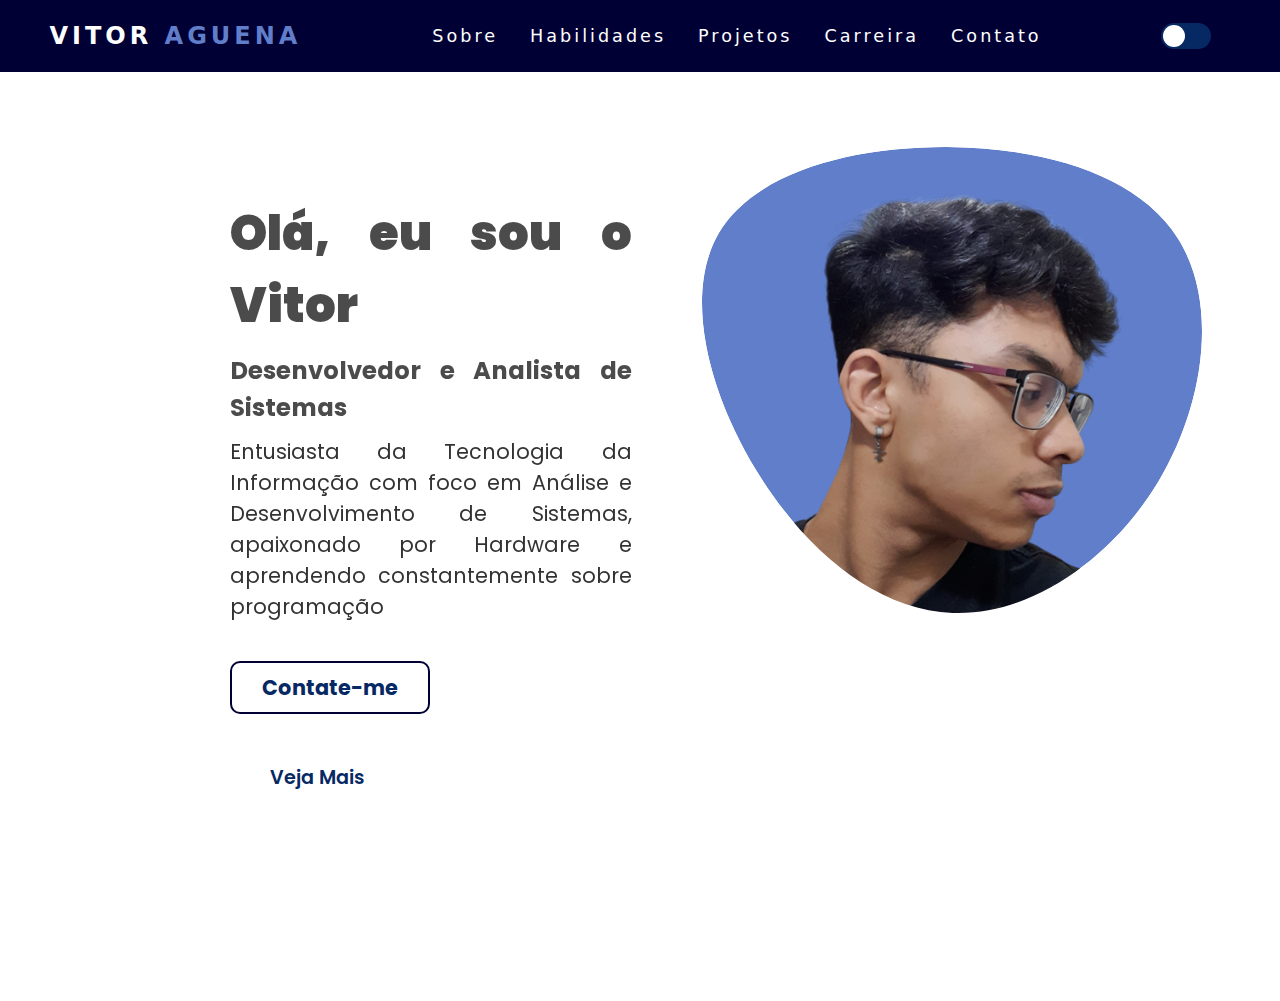
<file: index.html>
<!DOCTYPE html>
<html lang="pt-br">

<head>
  <meta charset="UTF-8" />
  <meta http-equiv="X-UA-Compatible" content="IE=edge" />
  <meta name="viewport" content="width=device-width, initial-scale=1.0" />
  <title>Personal Portfolio</title>

  <!-- linkando CSS -->
  <link rel="stylesheet" href="./css/style.css" />

  <!-- Linkando Google Fonts -->
  <link rel="preconnect" href="https://fonts.googleapis.com">
  <link rel="preconnect" href="https://fonts.gstatic.com" crossorigin>
  <link href="https://fonts.googleapis.com/css2?family=Poppins:wght@300&display=swap" rel="stylesheet">

  <!-- font awesome -->
  <link rel="stylesheet" href="https://cdnjs.cloudflare.com/ajax/libs/font-awesome/6.1.1/css/all.min.css"
    integrity="sha512-KfkfwYDsLkIlwQp6LFnl8zNdLGxu9YAA1QvwINks4PhcElQSvqcyVLLD9aMhXd13uQjoXtEKNosOWaZqXgel0g=="
    crossorigin="anonymous" referrerpolicy="no-referrer" />

</head>

<body>
  <header class="header-page">
    <nav id="nav">
      <a href="#top">
        <h1 class="header-title">VITOR <span class="title-span">AGUENA</span></h1>
      </a>
      <div class="mobile-menu">
        <div class="line1"></div>
        <div class="line2"></div>
        <div class="line3"></div>
      </div>
      <ul class="nav-list">
        <li><a href="#sobre">Sobre</a></li>
        <li><a href="#">Habilidades</a></li>
        <li><a href="#">Projetos</a></li>
        <li><a href="#">Carreira</a></li>
        <li><a href="#">Contato</a></li>
      </ul>
      <div>
        <input type="checkbox" class="header-chk" id="chk">
        <label class="header-label" for="chk">
          <i class="fa-solid fa-moon"></i>
          <i class="fa-solid fa-sun"></i>
          <div class="header-ball"></div>
        </label>
      </div>
    </nav>
  </header>
  <main class="hero">
    <div class="home">
      <div class="home-links">
        <a href="https://github.com/vitoraguena17" target="_blank"><i class="fa-brands fa-github"></i></a>
        <a href="https://www.linkedin.com/in/vitor-matos-matsumoto-aguena-019179269/" target="_blank"><i
            class="fa-brands fa-linkedin"></i></a>
        <a href="https://api.whatsapp.com/send?phone=+5511965265401&text=Ol%C3%A1%2C+vim+pelo+seu+Portfolio+%F0%9F%98%81%21"
          target="_blank"><i class="fa-brands fa-whatsapp"></i></a>
        <a href="https://www.instagram.com/vitor__aguena/" target="_blank"><i class="fa-brands fa-instagram"></i></a>
      </div>
      <div class="home-text">
        <h1 class="home-title">Olá, eu sou o Vitor </h1>
        <h3 class="home-subtitle">Desenvolvedor e Analista de Sistemas</h3>
        <p class="home-description"> Entusiasta da Tecnologia da Informação com foco em Análise e Desenvolvimento de
          Sistemas, apaixonado por
          Hardware e aprendendo constantemente sobre programação</p>
        <div class="home-contact"><a href="" class="home-btn">Contate-me</a></div>
        <div class="home-more"><a href="#sobre" class="home-btn-more"> <span>Veja Mais</span> <i
              class="fa-solid fa-arrow-down"></i>
          </a></div>
      </div>
      <div class="home-img">
        <svg class="gallery" viewBox="0 0 200 187" xmlns="http://www.w3.org/2000/svg"
          xmlns:xlink="http://www.w3.org/1999/xlink">
          <mask id="mask0" mask-type="alpha">
            <path d="M190.312 36.4879C206.582 62.1187 201.309 102.826 182.328 134.186C163.346 165.547 
              130.807 187.559 100.226 186.353C69.6454 185.297 41.0228 161.023 21.7403 129.362C2.45775 
              97.8511 -7.48481 59.1033 6.67581 34.5279C20.9871 10.1032 59.7028 -0.149132 97.9666 
              0.00163737C136.23 0.303176 174.193 10.857 190.312 36.4879Z" />
          </mask>
          <g mask="url(#mask0)">
            <path d="M190.312 36.4879C206.582 62.1187 201.309 102.826 182.328 134.186C163.346 
              165.547 130.807 187.559 100.226 186.353C69.6454 185.297 41.0228 161.023 21.7403 
              129.362C2.45775 97.8511 -7.48481 59.1033 6.67581 34.5279C20.9871 10.1032 59.7028 
              -0.149132 97.9666 0.00163737C136.23 0.303176 174.193 10.857 190.312 36.4879Z" />
            <image class="hero-img" href="image/eu.png" x='8' />
          </g>
        </svg>

      </div>
    </div>

    <div class="about">
    </div>
  </main>
  <script src="./js/script.js"></script>
</body>

</html>
</file>
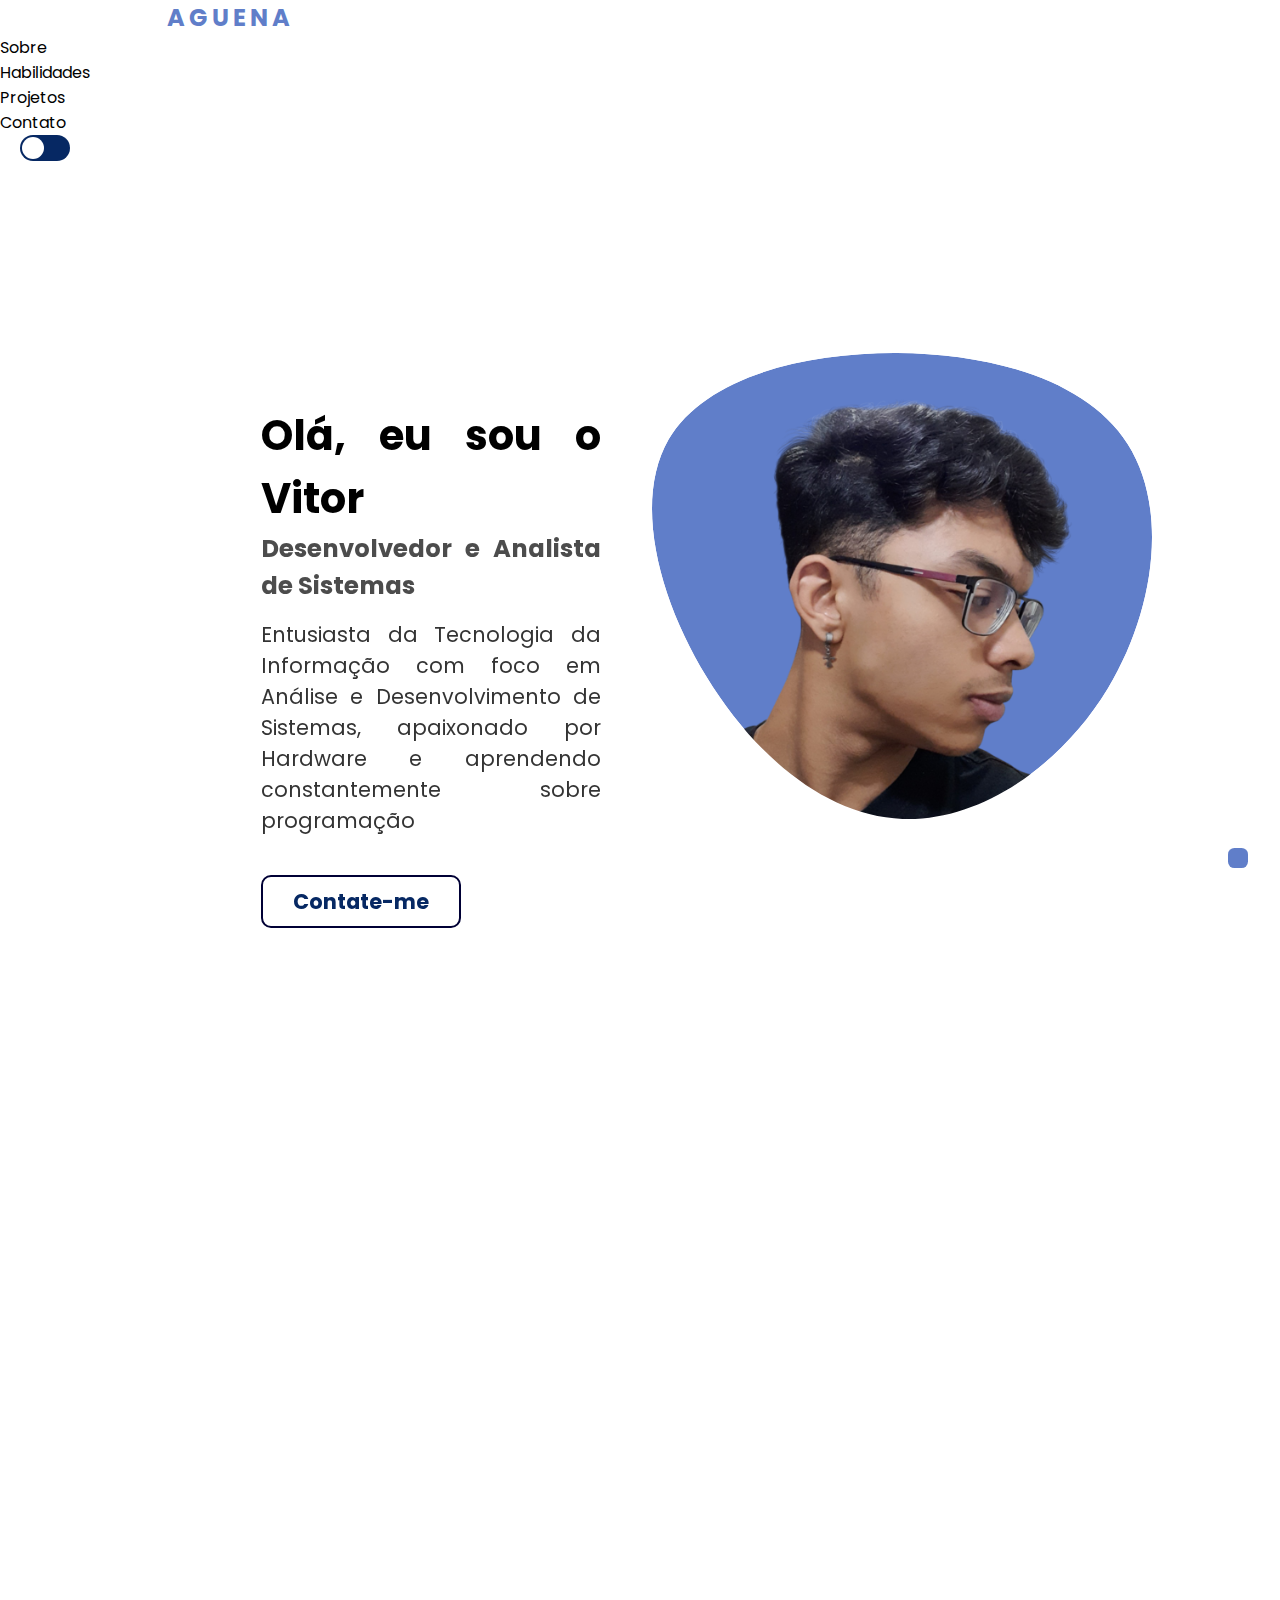
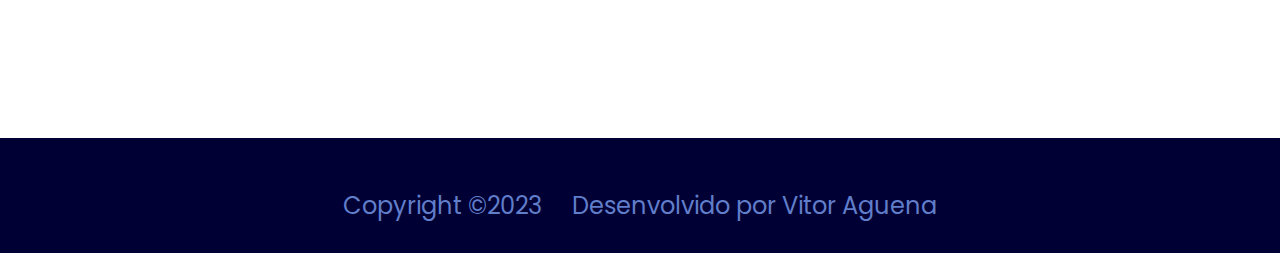
<file: Personal-Portifolio/index.html>
<!DOCTYPE html>
<html lang="pt-br">

<head>
  <meta charset="UTF-8" />
  <meta http-equiv="X-UA-Compatible" content="IE=edge" />
  <meta name="viewport" content="width=device-width, initial-scale=1.0" />
  <title>Vitor Aguena</title>

  <!-- Icone de Aba -->
  <link rel="icon" href="./image/VA.ico">

  <!-- linkando CSS -->
  <link rel="stylesheet" href="./css/style.css" />

  <!-- Linkando Google Fonts -->
  <link rel="preconnect" href="https://fonts.googleapis.com">
  <link rel="preconnect" href="https://fonts.gstatic.com" crossorigin>
  <link href="https://fonts.googleapis.com/css2?family=Poppins:wght@300&display=swap" rel="stylesheet">

  <!-- Linkando font awesome -->
  <link rel="stylesheet" href="https://cdnjs.cloudflare.com/ajax/libs/font-awesome/6.1.1/css/all.min.css"
    integrity="sha512-KfkfwYDsLkIlwQp6LFnl8zNdLGxu9YAA1QvwINks4PhcElQSvqcyVLLD9aMhXd13uQjoXtEKNosOWaZqXgel0g=="
    crossorigin="anonymous" referrerpolicy="no-referrer" />

  <!-- Linkando font unicons -->
  <link rel="stylesheet" href="https://unicons.iconscout.com/release/v4.0.8/css/line.css">

  <!-- Linkando Swiper -->
  <link rel="stylesheet" href="./css/unpkg.com_swiper@10.2.0_swiper-bundle.min.css">

</head>

<body>
  <header>
    <nav class="menu" id="menu">
      <div class="header-menu">
        <a href="#top">
          <h1 class="header-title">VITOR <span class="title-span">AGUENA</span></h1>
          <h1 class="header-title-mobile">V<span class="title-span-mobile">A</span></h1>
        </a>
        <div class="menu-mobile-btn" id="menu-mobile-btn">
          <div class="line1"></div>
          <div class="line2"></div>
          <div class="line3"></div>
        </div>
      </div>
      <ul class="menu-list">
        <li><a class="menu-list-btn" href="#sobre">Sobre</a></li>
        <li><a class="menu-list-btn" href="#skills">Habilidades</a></li>
        <li><a class="menu-list-btn" href="#projetos">Projetos</a></li>
        <li><a class="menu-list-btn" href="#contato">Contato</a></li>
      </ul>
      
      <div class="menu-chk">
        <input type="checkbox" class="header-chk" id="chk">
        <label class="header-label" for="chk">
          <i class="fa-solid fa-moon"></i>
          <i class="fa-solid fa-sun"></i>
          <div class="header-ball"></div>
        </label>
      </div>
    </nav>
  </header>
  <!-------------------------------------------------- HOME ----------------------------------------------->
  <main class="hero">
    <div class="home hidden">
      <div class="home-links hidden">
        <a href="https://github.com/vitoraguena17" target="_blank"><i class="fa-brands fa-github"></i></a>
        <a href="https://www.linkedin.com/in/vitor-matos-matsumoto-aguena-019179269/" target="_blank"><i
            class="fa-brands fa-linkedin"></i></a>
        <a href="https://api.whatsapp.com/send?phone=+5511965265401&text=Ol%C3%A1%2C+vim+pelo+seu+Portfolio+%F0%9F%98%81%21"
          target="_blank"><i class="fa-brands fa-whatsapp"></i></a>
        <a href="https://www.instagram.com/vitor__aguena/" target="_blank"><i class="fa-brands fa-instagram"></i></a>
      </div>
      <div class="hero-text">
        <h1 class="-home-title">Olá, eu sou o Vitor </h1>
        <h3 class="home-subtitle">Desenvolvedor e Analista de Sistemas</h3>
        <p class="home-description"> Entusiasta da Tecnologia da Informação com foco em Análise e Desenvolvimento de
          Sistemas, apaixonado por
          Hardware e aprendendo constantemente sobre programação</p>
        <div class="home-contact"><a href="#contato" class="home-btn">Contate-me</a></div>
        <div class="scrolldown">
          <a href="#sobre">
            <span></span>
            <span></span>
            <span></span>
          </a>
        </div>
      </div>
      <div class="home-img">
        <svg class="gallery" viewBox="0 0 200 187" xmlns="http://www.w3.org/2000/svg"
          xmlns:xlink="http://www.w3.org/1999/xlink">
          <mask id="mask0" mask-type="alpha">
            <path d="M190.312 36.4879C206.582 62.1187 201.309 102.826 182.328 134.186C163.346 165.547 
              130.807 187.559 100.226 186.353C69.6454 185.297 41.0228 161.023 21.7403 129.362C2.45775 
              97.8511 -7.48481 59.1033 6.67581 34.5279C20.9871 10.1032 59.7028 -0.149132 97.9666 
              0.00163737C136.23 0.303176 174.193 10.857 190.312 36.4879Z" />
          </mask>
          <g mask="url(#mask0)">
            <path d="M190.312 36.4879C206.582 62.1187 201.309 102.826 182.328 134.186C163.346 
              165.547 130.807 187.559 100.226 186.353C69.6454 185.297 41.0228 161.023 21.7403 
              129.362C2.45775 97.8511 -7.48481 59.1033 6.67581 34.5279C20.9871 10.1032 59.7028 
              -0.149132 97.9666 0.00163737C136.23 0.303176 174.193 10.857 190.312 36.4879Z" />
            <image class="hero-img" href="image/eu.png" x='8' />
          </g>
        </svg>
      </div>
    </div>
    <!-------------------------------------------------- SOBRE ----------------------------------------------->
    <div class="about-container hidden" id="sobre">
      <section class="about-header">
        <h2 class="about-title">Sobre Mim</h2>
        <h4 class="about-subtitle">Apresentação Pessoal</h4>
      </section>
      <div class="about-content">
        <figure class="gallery-about hidden">
          <img class="about-img" src="./image/eu_2.png" x='8' alt="Foto Pessoal">
        </figure>
        <div class="description-about">
          <p class="about-text">
            Sou um estudante dedicado, atualmente cursando Análise e Desenvolvimento de Sistemas. Possuo sólidos
            conhecimentos na área de hardware de computador e estou comprometido com o estudo constante de programação
            tanto
            no desenvolvimento back-end quanto front-end. Minha paixão pela tecnologia e busca incessante por
            aprimoramento
            refletem meu compromisso em me destacar nesse campo.</p>
          <div class="cards">
            <i class="fa-solid fa-graduation-cap card-icon hidden"></i>
            <i class="fa-solid fa-microchip card-icon hidden"></i>
            <i class="fa-solid fa-code card-icon hidden"></i>
          </div>
        </div>
      </div>
      <div class="about-cv"><a class="cv-btn" href="./docs/Currículo Vitor Aguena .pdf" download=""
          target="_blank"><span>Download
            CV</span> <i class="fa-regular fa-circle-down"></i></a></div>
    </div>
    <!-------------------------------------------------- HABILIDADES ----------------------------------------------->
    <div class="skills-container hidden" id="skills">
      <section class="about-header">
        <h2 class="skills-title">Habilidades</h2>
        <h4 class="skills-subtitle">Meu nível técnico</h4>
      </section>
      <div class="box-content">

        <div class="skills-box hidden">
          <p class="skills-box-title">HARDWARE <i class="uil uil-desktop-cloud-alt"></i></p>
          <p class="skills-box-text">Estudando sobre desde 2020, ampliando minhas habilidades práticas</p>
          <li>
            <p class="skills-content">Montagem</p>
            <span class="skill-bar"><span class="montagem"></span></span>
          </li>
          <li>
            <p class="skills-content">Manutenção</p>
            <span class="skill-bar"><span class="manutencao"></span></span>
          </li>
          <li>
            <p class="skills-content">Identificação de falhas</p>
            <span class="skill-bar"><span class="falhas"></span></span>
          </li>
          <li>
            <p class="skills-content">Diagnóstico de peças</p>
            <span class="skill-bar"><span class="pecas"></span></span>
          </li>
        </div>

        <div class="skills-box">
          <p class="skills-box-title">SOFTWARE <i class="uil uil-brackets-curly"></i></p>
          <p class="skills-box-text">Tendo contato prático e estudantil desde 2022</p>
          <li>
            <p class="skills-content">HTML</p>
            <span class="skill-bar"><span class="html"></span></span>
          </li>
          <li>
            <p class="skills-content">CSS</p>
            <span class="skill-bar"><span class="css"></span></span>
          </li>
          <li>
            <p class="skills-content">C++</p>
            <span class="skill-bar"><span class="c"></span></span>
          </li>
          <li>
            <p class="skills-content">JAVA SCRIPT</p>
            <span class="skill-bar"><span class="js"></span></span>
          </li>
          <li>
            <p class="skills-content">JAVA</p>
            <span class="skill-bar"><span class="java"></span></span>
          </li>
        </div>
      </div>
    </div>
    <!-------------------------------------------------- PROJETOS ----------------------------------------------->
    <div class="projects-container hidden" id="projetos">
      <section class="about-header">
        <h2 class="project-title">Projetos em Destaque</h2>
        <h4 class="project-subtitle">Meus trabalhos recentes</h4>
      </section>
      <div class="portifolio-content swiper">
        <div class="swiper-wrapper">
          <div class="swiper-slide">
            <div class="portifolio-content-grid swiper-slide">
              <div class="portifolio-slide">
                <img src="./image/PROJETO_XPTO.jpg" class="protifolio-img" alt="Portifólio-IMG">
                <div class="protifolio-data">
                  <h3 class="portifolio-title">Projeto <span class="xpto-title">XPTO</span></h3>
                  <p class="protifolio-description">
                    Este projeto foi desenvolvido exclusivamente com HTML e CSS para criar uma interface web elegante e
                    funcional</p><br>
                  <div class="swiper-code-btn">
                    <a href="https://vitoraguena17.github.io/XPTO" class="button-demo" target="_blank">
                      Demo
                      <i class="fa-solid fa-arrow-right"></i>
                    </a>
                  </div>
                </div>
              </div>
            </div>
          </div>
          <div class="swiper-slide">
            <div class="portifolio-content-grid swiper-slide">
              <div class="portifolio-slide">
                <img src="./image/SITE_DE_VIAJENS.jpg" class="protifolio-img" alt="Portifólio-IMG">
                <div class="protifolio-data">
                  <h3 class="portifolio-title">Site de <span class="travels-title">Destinos</span></h3>
                  <p class="protifolio-description">
                    Este projeto foi desenvolvido exclusivamente com HTML e CSS para criar uma interface web elegante e
                    funcional</p><br>
                  <div class="swiper-code-btn">
                    <a href="https://vitoraguena17.github.io/Destinos" class="button-demo" target="_blank">
                      Demo
                      <i class="fa-solid fa-arrow-right"></i>
                    </a>
                  </div>
                </div>
              </div>
            </div>
          </div>

          <div class="swiper-slide">
            <div class="portifolio-content-grid swiper-slide">
              <div class="portifolio-slide">
                <img src="./image/PROJETO_APPLETICA.png" class="protifolio-img" alt="Portifólio-IMG">
                <div class="protifolio-data">
                  <h3 class="portifolio-title">Projeto <span class="appletica">APPLETICA</span></h3>
                  <p class="protifolio-description">
                    Este projeto foi desenvolvido exclusivamente com VB.NET para criar uma interface elegante e
                    funcional para qualquer atlética</p><br>
                  <div class="swiper-code-btn">
                    <a href="https://github.com/vitoraguena17/Appletica.git" class="button-demo" target="_blank">
                      Code
                      <i class="fa-solid fa-arrow-right"></i>
                    </a>
                  </div>
                </div>
              </div>
            </div>
          </div>
        </div>
        <!-- Arrows -->
        <div class="swiper-button-next">

        </div>
        <div class="swiper-button-prev">

        </div>
        <!-- Pagination -->
        <div class="swiper-pagination"></div>
      </div>
    </div>
    <!-------------------------------------------------- CONTATO ----------------------------------------------->
    <div class="contact-container hidden" id="contato">
      <section class="about-header">
        <h2 class="contact-title">Contato</h2>
      </section>
      <form class="contact-form hidden" action="https://formsubmit.co/d7d5478dfa3667689d40423a890b5a23" method="POST">
        <input type="hidden" name="_template" value="table">
        <input type="hidden" name="_subject" value="New submission from Portifólio!">
        <label class="contact-form-label" for="nome">Nome</label>
        <input class="contact-form-input" type="text" name="nome" required />
        <label class="contact-form-label" for="email">E-mail</label>
        <input class="contact-form-input" type="email" name="email" required />
        <label class="contact-form-label" for="mensagem">Mensagem</label>
        <textarea class="contact-form-textarea" name="mensagem" required></textarea>
        <button class="contact-form-button" type="submit" data-button>Enviar</button>
      </form>
    </div>
    <a class="up-button hidden" id="scroll-up" href="#top"><i class="fa-solid fa-arrow-up up-button-icon"></i></a>
  </main>
  <!-------------------------------------------------- RODAPE ----------------------------------------------->
  <footer class="footer">
    <div class="footer-icons">
      <a href="https://github.com/vitoraguena17" target="_blank"><i class="uil uil-github"></i></a>
      <a href="https://www.linkedin.com/in/vitor-matos-matsumoto-aguena-019179269/" target="_blank"><i
          class="uil uil-linkedin"></i></a>
      <a href="https://api.whatsapp.com/send?phone=+5511965265401&text=Ol%C3%A1%2C+vim+pelo+seu+Portfolio+%F0%9F%98%81%21"
        target="_blank"><i class="uil uil-whatsapp"></i></a>
      <a href="https://www.instagram.com/vitor__aguena/" target="_blank"><i class="uil uil-instagram"></i></a>
    </div>
    <div class="footer-bottom">
      <p>Copyright &copy;2023</p>
      <p>Desenvolvido por Vitor Aguena</p>
    </div>
  </footer>

  <script src="./js/unpkg.com_swiper@10.2.0_swiper-bundle.min.js"></script>
  <script src="./js/script.js"></script>

</body>

</html>
</file>
<file: css/style.css>
* {
  margin: 0;
  padding: 0;
  box-sizing: border-box;
}

:root {
  --header-color: #000035;
  --color-secondary: #062863;
  --color-tertiary: #1c4c96;
  --fourth-color: #607ec9;
  --fifth-color: #9ab4ff;
  --white: #fff;
}

body {
  font-family: 'Poppins', sans-serif;
  transition: background .5s linear;

  .dark-mode & {
    background-color: #000020;
    color: var(--white);
  }
}


ul,
ol {
  list-style: none;
}

a {
  text-decoration: none;
  color: black;
}

html {
  scroll-behavior: smooth;
}

/******************************* header-page *************************************/
.header-page {
  position: fixed;
  top: 0;
  /* Fixa o cabeçalho no topo da página */
  width: 100%;
  /* Faz o cabeçalho ocupar toda a largura da página */
  background: var(--header-color);
  z-index: 100;
}


.header-title {
  font-size: 24px;
  letter-spacing: 4px;
  color: var(--white);
  cursor: default;
}

.title-span {
  color: var(--fourth-color);
}

.logo {
  font-size: 24px;
  text-transform: uppercase;
  letter-spacing: 4px;
}

nav {
  display: flex;
  justify-content: space-around;
  align-items: center;
  font-family: system-ui, -apple-system, Helvetica, Arial, sans-serif;
  background: var(--color-primary);
  height: 8vh;
}

.nav-list a {
  color: var(--white);
  transition: .5s;
  font-size: 1.1rem;
}

.nav-list a:hover {
  color: var(--fourth-color);
}

.nav-list {
  list-style: none;
  display: flex;
}

.nav-list li {
  letter-spacing: 3px;
  margin-left: 32px;
}

.mobile-menu {
  display: none;
  cursor: pointer;
}

.mobile-menu div {
  width: 32px;
  height: 2px;
  background: var(--white);
  margin: 8px;
  transition: 0.3s;
}

@media (max-width: 1080px) {
  body {
    overflow-x: hidden;
  }

  .nav-list {
    position: absolute;
    top: 8vh;
    right: 0;
    width: 50vw;
    height: 92vh;
    background: var(--color-primary);
    flex-direction: column;
    align-items: center;
    justify-content: space-around;
    transform: translateX(100%);
    transition: transform 0.3s ease-in;
    z-index: 1;
    /*diz qual esta sobrepondo*/
  }

  .nav-list li {
    margin-left: 0;
    opacity: 0;
  }

  .mobile-menu {
    display: block;
  }
}

.nav-list.active {
  transform: translateX(0);
}

@keyframes navLinkFade {
  from {
    opacity: 0;
    transform: translateX(50px);
  }

  to {
    opacity: 1;
    transform: translateX(0);
  }
}

.mobile-menu.active .line1 {
  transform: rotate(-45deg) translate(-8px, 8px);
}

.mobile-menu.active .line2 {
  opacity: 0;
}

.mobile-menu.active .line3 {
  transform: rotate(45deg) translate(-5px, -7px);
}

/******************************* header-page *************************************/
.header-chk {
  opacity: 0;
  position: absolute;
}

.header-label {
  background-color: var(--color-secondary);
  border-radius: 20px;
  cursor: pointer;
  display: flex;
  align-items: center;
  justify-content: space-between;
  padding: 5px;
  position: relative;
  height: 26px;
  width: 50px;
  margin: 0 20px;
}

.header-label .header-ball {
  background-color: white;
  border-radius: 50%;
  position: absolute;
  top: 2px;
  left: 2px;
  height: 22px;
  width: 22px;
  transform: translate(0px);
  transition: transform 0.2s linear;
}

.header-chk:checked+.header-label .header-ball {
  transform: translate(24px);
}

.fa-moon {
  color: var(--fifth-color);
}

.fa-sun {
  color: #f39c12;
}

/******************************* FIM header-page *************************************/


/******************************* hero-page *************************************/
/******************************* home-page *************************************/
.home {
  display: flex;
  flex-direction: row;
  margin: 11.5% 10%;
}

.home-text {
  margin: 5% 2%;
  text-align: justify;
  font-size: 1.3rem;
}

.home-title {
  font-size: 3rem;
  font-weight: 900;
  opacity: 0.7;
}

.home-subtitle {
  margin: 10px 0;
  opacity: 0.7;
}

.home-description {
  opacity: 0.8;
}

.home-contact {
  margin: 50px 0;
}

.home-btn {
  border: 2px solid var(--header-color);
  padding: 10px 30px;
  border-radius: 10px;
  color: var(--color-secondary);
  font-weight: 700;
  transition: 0.5s;

  .dark-mode & {
    border: 2px solid var(--fourth-color);
    color: var(--fourth-color);
  }
}

.home-btn:hover {
  background-color: var(--fourth-color);
  color: var(--header-color);

  .dark-mode & {
    color: var(--header-color);
  }
}

.home-links {
  display: flex;
  flex-direction: column;
  margin: 8% 8% 8% 0;
  font-size: 2rem;
}

.fa-brands {
  margin-bottom: 100%;
  color: var(--color-secondary);
  transition: .5s;

  .dark-mode & {
    color: var(--fourth-color);
  }
}

.fa-github:hover {
  color: #171515;

  .dark-mode & {
    color: var(--white);
  }
}

.fa-linkedin:hover {
  color: #0A66C2;
}

.fa-whatsapp:hover {
  color: #25d366;
}


.fa-instagram:hover {
  color: #E1306C;
}

.fa-brands:hover {
  scale: 1.2;
}

.gallery {
  width: 500px;
  fill: var(--fourth-color);
  margin-left: 10%;
  transition: .5s;
}

.gallery:hover {
  scale: 1.02;
}

.hero-img {
  width: 170px;
}

.home-more {
  display: flex;
  flex-direction: row;
  padding: 10px 40px;
  transition: 0.5s;
  font-size: 1.2rem;
  font-weight: 600;
}

.home-btn-more {
  color: var(--color-secondary);
  

  .dark-mode & {
    color: var(--fourth-color);
  }
}

.fa-arrow-down {
  font-size: 1rem;
  transition: .5s;
}

.home-more:hover {
  .home-btn-more {
    position: fixed;
  }

  .fa-arrow-down {
    transform: translateY(.5rem);
  }
}

@media (max-width: 1200px) {
  .home {
    flex-direction: column-reverse;
  }

  .gallery {
    margin: 5% auto;
    margin-left: 20vw;
    width: 170px;
  }

  .home-btn {
    display: flex;
    justify-content: center;
  }

  .home-links {
    flex-direction: row;
    letter-spacing: 1rem;
    justify-content: center;
    margin: 0 auto;
  }

  .home-more {
    display: none;

  }
}

/******************************* FIM home-page *************************************/
</file>
<file: Personal-Portifolio/css/style.css>
* {
  margin: 0;
  padding: 0;
  box-sizing: border-box;
}

:root {
  --header-color: #000035;
  --color-secondary: #062863;
  --color-tertiary: #1c4c96;
  --fourth-color: #607ec9;
  --fifth-color: #9ab4ff;
  --white: #fff;
}

body {
  font-family: "Poppins", sans-serif;
  transition: background 0.5s linear;

  .dark-mode & {
    background-color: #000020;
    color: var(--white);
  }
}

ul,
ol {
  list-style: none;
}

a {
  text-decoration: none;
  color: black;
}

html {
  scroll-behavior: smooth;
}

/******************************* header-page *************************************/

#sobre {
  scroll-margin-top: 15vh;
}

#skills {
  scroll-margin-top: 15vh;
}

#projetos {
  scroll-margin-top: 10vh;
}

#contato {
  scroll-margin-top: 15vh;
}

.header-menu {
  display: flex;
  margin: 0 5%;
}

.header-title {
  font-size: 24px;
  letter-spacing: 4px;
  color: var(--white);
  cursor: pointer;
  transition: 0.5s;
}

.header-title:hover {
  transform: scale(1.1);
}

.title-span {
  color: var(--fourth-color);
}

.header-title-mobile {
  font-size: 24px;
  letter-spacing: 4px;
  color: var(--white);
  display: none;
}

.title-span-mobile {
  color: var(--fourth-color);
}

.nav-header {
  position: fixed;
  top: 0;
  width: 100%;
  display: flex;
  justify-content: space-around;
  align-items: center;
  background: var(--header-color);
  height: 8vh;
  z-index: 1;
}

.nav-list a {
  color: var(--white);
  transition: 0.5s;
  font-size: 1.1rem;
}

.nav-list a:hover {
  color: var(--fourth-color);
}

.nav-list {
  list-style: none;
  display: flex;
}

.nav-list li {
  letter-spacing: 3px;
  margin-left: 32px;
}

.mobile-menu {
  display: none;
  cursor: pointer;
  margin-left: 25vw;
}

.mobile-menu div {
  width: 32px;
  height: 2px;
  background: var(--white);
  margin: 8px;
  transition: 0.3s;
}

@media (max-width: 1080px) {
  .header-menu {
    z-index: 1;
  }

  .header-title {
    display: none;
  }

  .header-title-mobile {
    display: block;
  }

  .nav-list {
    position: absolute;
    top: 8vh;
    right: 0;
    width: 100%;
    height: 100vh;
    background: var(--header-color);
    flex-direction: column;
    align-items: center;
    justify-content: space-between;
    transform: translateY(-100%);
    transition: transform 0.3s ease-in;
    text-transform: uppercase;
  }

  .nav-list li {
    margin-left: 0;
    opacity: 0;
  }

  .mobile-menu {
    display: block;
  }
}

.nav-list.active {
  transform: translateY(0);
}

@keyframes navLinkFade {
  from {
    opacity: 0;
    transform: translateX(50px);
  }

  to {
    opacity: 1;
    transform: translateX(0);
  }
}

.mobile-menu.active .line1 {
  transform: rotate(-45deg) translate(-8px, 8px);
}

.mobile-menu.active .line2 {
  opacity: 0;
}

.mobile-menu.active .line3 {
  transform: rotate(45deg) translate(-5px, -7px);
}

/******************************* dark-mode *************************************/
.header-chk {
  opacity: 0;
  position: absolute;
}

.header-label {
  background-color: var(--color-secondary);
  border-radius: 20px;
  cursor: pointer;
  display: flex;
  align-items: center;
  justify-content: space-between;
  padding: 5px;
  position: relative;
  height: 26px;
  width: 50px;
  margin: 0 20px;
}

.header-label .header-ball {
  background-color: white;
  border-radius: 50%;
  position: absolute;
  top: 2px;
  left: 2px;
  height: 22px;
  width: 22px;
  transform: translate(0px);
  transition: transform 0.2s linear;
}

.header-chk:checked+.header-label .header-ball {
  transform: translate(24px);
}

.fa-moon {
  color: var(--fifth-color);
}

.fa-sun {
  color: #f39c12;
}

/******************************* FIM header-page *************************************/

/******************************* home-page *************************************/
.home {
  display: flex;
  flex-direction: row;
  margin: 15% 10%;
}

.hero-text {
  text-align: justify;
  font-size: 1.3rem;
  margin: 5%;
}

.home-title {
  font-size: 3rem;
  font-weight: 900;
  opacity: 0.7;
  margin-bottom: 30px;
}

.home-subtitle {
  opacity: 0.7;
  margin-bottom: 15px;
}

.home-description {
  opacity: 0.8;
}

.home-contact {
  margin: 50px 0;
}

.home-btn {
  border: 2px solid var(--header-color);
  padding: 10px 30px;
  border-radius: 10px;
  color: var(--color-secondary);
  font-weight: 700;
  transition: 0.5s;

  .dark-mode & {
    border: 2px solid var(--fourth-color);
    color: var(--fourth-color);
  }
}

.home-btn:hover {
  background-color: var(--header-color);
  color: var(--fifth-color);

  .dark-mode & {
    background-color: var(--fourth-color);
    color: var(--header-color);
  }
}

.home-links {
  display: flex;
  flex-direction: column;
  margin: 8% 8% 8% 0;
  font-size: 2rem;
}

.fa-brands {
  margin-bottom: 100%;
  color: var(--color-secondary);
  transition: 0.5s;

  .dark-mode & {
    color: var(--fourth-color);
  }
}

.fa-github:hover {
  color: #171515;

  .dark-mode & {
    color: var(--white);
  }
}

.fa-linkedin:hover {
  color: #0a66c2;
}

.fa-whatsapp:hover {
  color: #25d366;
}

.fa-instagram:hover {
  color: #e1306c;
}

.fa-brands:hover {
  scale: 1.2;
}

.gallery {
  width: 500px;
  fill: var(--fourth-color);
  transition: 0.5s;
}

.gallery:hover {
  scale: 1.02;
}

.hero-img {
  width: 170px;
}

/******************************* scroll-button *************************************/

.scrolldown {
  position: absolute;
  top: 70vh;
  left: 50%;
  width: 40px;
  height: 40px;
  transform: translateY(-80px) translateX(-50%) rotate(45deg);
}

.scrolldown span {
  position: absolute;
  top: 0;
  left: 0;
  display: block;
  width: 100%;
  height: 100%;
  border-bottom: 2px solid var(--header-color);
  border-right: 2px solid var(--header-color);
  animation: animate 1.5s linear infinite;
  opacity: 0;

  .dark-mode & {
    border-bottom: 2px solid var(--fourth-color);
    border-right: 2px solid var(--fourth-color);
  }
}

.scrolldown span:nth-child(1) {
  transform: translate(-15px, -15px);
  animation-delay: -0.4s;
}

.scrolldown span:nth-child(2) {
  transform: translate(0, 0);
  animation-delay: -0.2s;
}

.scrolldown span:nth-child(3) {
  transform: translate(15px, 15px);
  animation-delay: -0s;
}

@keyframes animate {
  0% {
    top: -5px;
    left: -5px;
    opacity: 0;
  }

  25% {
    top: 0;
    left: 0;
    opacity: 1;
  }

  50%,
  100% {
    top: 5px;
    left: 5px;
    opacity: 0;
  }
}

@media (max-width: 1080px) {
  .home {
    flex-direction: column-reverse;
  }

  .gallery {
    margin: 5% auto;
    margin-left: 20vw;
    width: 170px;
  }

  .home-contact {
    text-align: center;
  }

  .home-links {
    flex-direction: row;
    letter-spacing: 1rem;
    justify-content: center;
    margin: 0 auto;
  }

  .scrolldown {
    display: none;
  }
}

/******************************* FIM home-page *************************************/

/******************************* about-page *************************************/
.about-container {
  display: flex;
  flex-direction: column;
  margin: 12%;
  margin-top: 0;
}

.about-header {
  text-align: center;
  margin: 0 5%;
  font-size: 1.5rem;
}

.about-title {
  font-size: 3rem;
  font-weight: 900;
  opacity: 0.7;
}

.about-subtitle {
  opacity: 0.7;
}

.about-content {
  display: flex;
  flex-direction: row;
  justify-content: space-around;
  margin: 5% 0;
}

.description-about {
  margin: 0 5% 0 5%;
  text-align: justify;
  font-size: 1.3rem;
}

.about-text {
  margin: 35px 0;
}

.about-img {
  width: 600px;
  border-radius: 20px;
  margin-top: 7%;
}

.cards {
  display: flex;
  font-size: 3rem;
  justify-content: space-around;
  color: var(--color-secondary);
}

.dark-mode .cards {
  color: var(--fourth-color);
}

.card-icon {
  border-radius: 50%;
}

.about-cv {
  margin: 50px 0;
  text-align: center;
}

.cv-btn {
  border: 2px solid var(--header-color);
  padding: 20px 40px;
  border-radius: 10px;
  color: var(--color-secondary);
  font-weight: 700;
  transition: 0.5s;
  font-size: 1.2rem;

  .dark-mode & {
    border: 2px solid var(--fourth-color);
    color: var(--fourth-color);
  }
}

.cv-btn:hover {
  background-color: var(--header-color);
  color: var(--fifth-color);

  .dark-mode & {
    background-color: var(--fourth-color);
    color: var(--header-color);
  }
}

@media (max-width: 1080px) {
  .about-content {
    display: flex;
    flex-direction: column;
  }

  .cards {
    display: none;
  }

  .gallery-about {
    text-align: center;
  }

  .about-img {
    width: 90%;
  }
}

/******************************* FIM about-page *************************************/

/******************************* skills-page *************************************/

.skills-container {
  margin: 10%;
  margin-top: 0;
}

.skills-container li {
  list-style: none;
}

.box-content {
  display: flex;
  justify-content: center;
}

.skills-title {
  font-size: 3rem;
  font-weight: 900;
  opacity: 0.7;
}

.skills-subtitle {
  opacity: 0.7;
}

.skills-box {
  width: 500px;
  margin: 5%;
  padding: 20px;
  box-shadow: 0 14px 20px rgba(0, 0, 0, 0.25), 0 10px 10px rgba(0, 0, 0, 0.22);
  border-radius: 20px;
  transition: .5s;

  .dark-mode & {
    background: var(--header-color);
  }
}

.skills-box:hover {
  transform: scale(1.05);
}

.skills-box li {
  margin: 20px 0;
  padding: 10px;
}

.skills-box-title {
  font-size: 1.5rem;
  text-align: center;
}

.skills-box-text {
  font-size: 1rem;
  text-align: center;
}

.skill-bar {
  background: #cccccc;
  display: block;
  height: 20px;
  border-radius: 10px;
  overflow: hidden;
  box-shadow: 0 1px 3px rgba(0, 0, 0, 0.12), 0 1px 3px rgba(0, 0, 0, 0.24);
  transition: all 0.5s cubic-bezier(0.25, 0.5, 0.25, 1);
}

.skill-bar:hover {
  box-shadow: 0 14x 28px rgba(0, 0, 0, 0.25), 0 10px 10px rgba(0, 0, 0, 0.22);
}

.skill-bar span {
  height: 20px;
  float: left;
  background: var(--color-secondary);

  .dark-mode & {
    background: var(--fourth-color);
  }
}

.montagem {
  width: 70%;
}

.manutencao {
  width: 55%;
}

.falhas {
  width: 50%;
}

.pecas {
  width: 45%;
}

.html {
  width: 60%;
}

.css {
  width: 50%;
}

.c {
  width: 60%;
}

.java {
  width: 20%;
}

@media (max-width: 990px) {
  .skills-container {
    margin: 40% auto;
  }

  .box-content {
    display: block;
  }

  .skills-box {
    width: 300px;
    margin: 10% auto;
  }
}

/******************************* FIM skills-page *************************************/

/******************************* project-page *************************************/

.projects-container {
  margin: 15%;
  margin-top: 0;
}

.project-title {
  font-size: 3rem;
  font-weight: 900;
  opacity: 0.7;
}

.project-subtitle {
  opacity: 0.7;
}

.portifolio-content {
  overflow: hidden;
  margin-top: 5%;
}

.portifolio-content-grid {
  display: flex;
  flex-direction: row;
  text-align: center;
  padding: 8%;

}

.protifolio-img {
  width: 350px;
  border-radius: 20px;
  transition: .5s;
}

.protifolio-img:hover {
  transform: scale(1.05);
}

.protifolio-title {
  font-size: 1.2rem;
}

.xpto-title {
  color: #dc143c;
}

.travels-title {
  color: var(--color-secondary);

  .dark-mode & {
    color: var(--fourth-color);
  }
}

.appletica {
  color: #004AAD;
}

.button-demo {
  margin: 10px auto;
  border: 2px solid var(--header-color);
  padding: 10px;
  border-radius: 10px;
  color: var(--header-color);
  font-weight: 700;
  transition: .5s;

  .dark-mode & {
    border: 2px solid var(--fourth-color);
    color: var(--fourth-color);
  }
}

.button-demo:hover {
  background-color: var(--header-color);
  color: var(--fifth-color);

  .dark-mode & {
    background-color: var(--fourth-color);
    color: var(--header-color);
  }
}

@media (max-width: 1080px) {
  .projects-container {
    text-align: center;
  }

  .portifolio-content-grid {
    padding: 10%;
  }
}

/******************************* FIM project-page *************************************/

/******************************* contact-page *************************************/
.contact-container {
  margin: 15%;
  margin-top: 0;
  margin-bottom: 10%;
}

.contact-form {
  width: 98%;
  max-width: 98%;
}

.contact-title {
  font-size: 3rem;
  font-weight: 900;
  opacity: 0.7;
}

.contact-form-label,
.contact-form-input,
.contact-form-textarea,
.contact-form-button {
  display: block;
  font-family: "Poppins", sans-serif;
}

.contact-form-input,
.contact-form-textarea,
.contact-form-button {
  width: 100%;
  padding: 1.25rem;
}

.contact-form-input,
.contact-form-textarea {
  margin-bottom: 1rem;
  color: var(--header-color);
  background: #cccccc;
  border: 0.125rem solid transparent;
  border-radius: 1.125rem;
  transition: border-color 0.3s, box-shadow 0.3s;
}

.contact-form-input:hover,
.contact-form-input:focus,
.contact-form-textarea:hover,
.contact-form-textarea:focus {
  outline: none;
  border-color: var(--fourth-color);
  box-shadow: 0 0 0 0.3125rem #cccccc;
}

.contact-form-label {
  margin-bottom: 0.7rem;
}

.contact-form-textarea {
  height: 18.2rem;
  resize: none;
}

.contact-form-button {
  border: 2px solid var(--header-color);
  padding: 20px;
  border-radius: 10px;
  color: var(--color-secondary);
  font-weight: 700;
  transition: 0.5s;
  font-size: 1.2rem;
  background-color: var(--white);

  .dark-mode & {
    background-color: #000020;
    border: 2px solid var(--fourth-color);
    color: var(--fourth-color);
  }
}


.contact-form-button:hover,
.contact-form-button:focus {
  background-color: var(--header-color);
  color: var(--fifth-color);

  .dark-mode & {
    background-color: var(--fourth-color);
    color: var(--header-color);
  }
}


@media (max-width: 1000px) {
  .contact-container {
    margin: 0 10%;
  }
}

/******************************* FIM contact-page *************************************/

/******************************* FIM hero-page *************************************/

.up-button {
  position: fixed;
  right: 2rem;
  bottom: 2rem;
  background-color: var(--fourth-color);
  opacity: .8;
  padding: 10px;
  border-radius: .4rem;
  transition: .5s;
}

.up-button:hover {
  transform: scale(1.1);
}

.up-button-icon {
  font-size: 1.5rem;
  color: var(--white);
}

@media (max-width: 1080px) {
  .up-button {
    padding: 5px;
    right: 0.5rem;
    bottom: 0.5rem;
  }

  .up-button-icon {
    font-size: 1.2rem;
  }
}

/******************************* FOOTER *************************************/
.footer {
  width: 100%;
  height: 115px;
  background: var(--header-color);
  transition: .5s;
}

.footer-icons {
  display: flex;
  justify-content: center;
  font-size: 2.5rem;
}

.footer-icons a {
  padding: 10px;
  margin: 10px;
  border-radius: 50%;
}

.uil {
  color: var(--fourth-color);
  transition: .5s;

  .dark-mode & {
    color: var(--white);
  }
}

.uil-github:hover {
  color: var(--white);

  .dark-mode & {
    color: #171515;
  }
}

.uil-linkedin:hover {
  color: #0a66c2;
}

.uil-whatsapp:hover {
  color: #25d366;
}

.uil-instagram:hover {
  color: #e1306c;
}

.footer-bottom {
  display: flex;
  justify-content: center;
  text-align: center;
  color: var(--fourth-color);
  background-color: var(--header-color);
  padding: 10px;
  gap: 30px;
  font-size: 1.5rem;
  transition: .5s;

  .dark-mode & {
    color: var(--white);
  }
}

@media (max-width: 1000px) {

  .footer {
    height: 140px;
    margin-top: 10%;
  }

  .footer-bottom {
    flex-direction: column;
    gap: 5px;
  }
}

/******************************* scroll-effect *************************************/

.hidden {
  opacity: 0;
  filter: blur(10px);
  transform: translateX(-100%);
  transition: all 1.5s;
}

.show {
  opacity: 1;
  filter: blur(0);
  transform: translateX(0);
  transition: all 1.5s;
}
</file>
